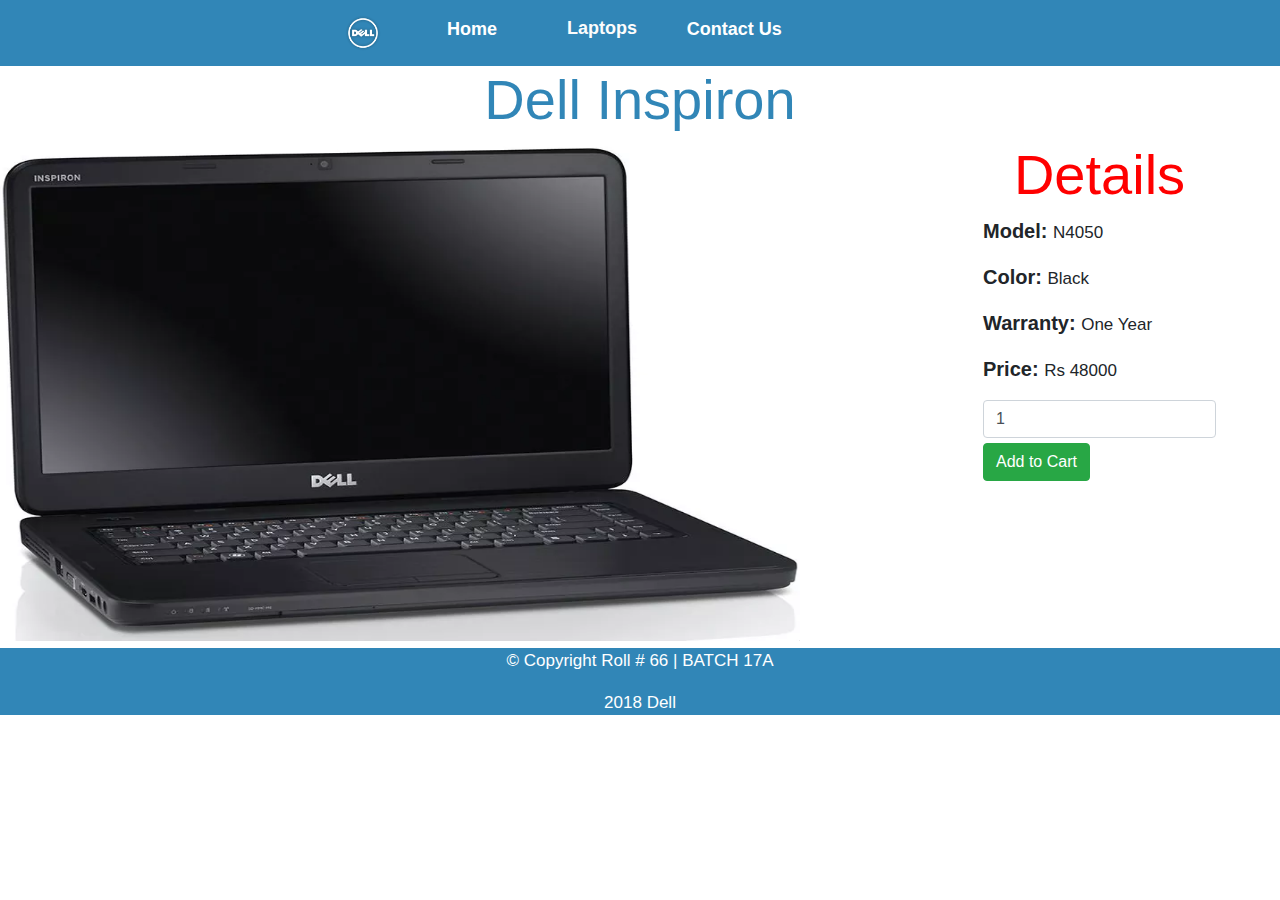
<file: public/inspiron.html>
<!DOCTYPE html>
<html lang="en">
<head>
    <!-- Required meta tags -->
    <meta charset="utf-8">
    <meta name="viewport" content="width=device-width, initial-scale=1, shrink-to-fit=no">
    <meta http-equiv="X-UA-Compatible" content="ie=edge">

    <!-- Bootstrap CSS -->
    <link rel="stylesheet" href="https://maxcdn.bootstrapcdn.com/bootstrap/4.0.0/css/bootstrap.min.css" integrity="sha384-Gn5384xqQ1aoWXA+058RXPxPg6fy4IWvTNh0E263XmFcJlSAwiGgFAW/dAiS6JXm" crossorigin="anonymous">

    <!-- CSS -->
    <link rel="stylesheet" href="indexcss.css">
    <style>
        .color{
            color: white;    
        }
        .color:hover{
            color: #fff;
        }
        .footer {
            left: 0;
            bottom: 0;
            width: 100%;
            background-color: rgba(20, 117, 173, 0.877);
            color: white;
            text-align: center;
        }
        .left, .right{
            display: inline-block;
            
        
        }
        .right{
            float: right;
            margin-right: 5%;
        }
        b{
            font-size: 20px;
        }
        p{
            font-size: 17px;
        }
        
    </style>

    <title>Inspiron</title>
</head>

<body>

    
    <!-- NAVBAR -->
    <nav class="navbar navbar-expand-md navbar-dark nav1">
        <button class="navbar-toggler" type="button" data-toggle="collapse" data-target="#collapsibleNavbar">
            <span class="navbar-toggler-icon"></span>
        </button>
        <div class="collapse navbar-collapse center" id="collapsibleNavbar">
            <div class="mainNav">
                <ul class="navbar-nav">
                    <a class="navbar-brand" href="#">
                        <img src="images/dell_logo.png" alt="logo" style="width: 80px;">
                    </a>
                    <li class="nav-item">
                        <a class="nav-link nav-log" href="index.html">Home</a>
                    </li>
                    <li class="nav-item">
                        <div class="nav2">
                            <ul class="main-menu" style="margin-left:-13% ">
                                <li> <a href="#">Laptops</a>                
                                    <div class="menu-sub">
                                        <h5 class="menu-category"></h5>
                                        <ul>   
                                            <li><a href="shopvostro.html">Vostro</a></li>
                                            <li><a href="shopinspiron.html">Inspiron</a></li>
                                            <li><a href="shoplatitude.html">Latitude</a></li>
                                        </ul>
                                    </div>
                                </li>
                            </ul>
                        </div>
                    </li>
                    <li class="nav-item">
                        <a class="nav-link nav-log" href="#">Contact Us</a>
                    </li>    
                </ul>
            </div>
        </div>  
    </nav>

    <h2 style="text-align: center; color: rgba(20, 117, 173, 0.877);" class="display-4">Dell Inspiron</h2>
    <!-- Details -->
    <div class="left_right">
        <div class="left">
            <img class="mySlides" style="height: 500px; width: 800px; display: block;" src="images/dell_inspiron2.jpg" onmouseout="src='images/dell_inspiron2.jpg'" onmouseover="src='images/dell_inspiron.jpg'" >
        </div>
        <div class="right">
            <h4 class="display-4" style="color:red; text-align: center;">Details</h4>
            <p><b>Model: </b>N4050</p>
            <p><b>Color: </b>Black</p>
            <p><b>Warranty: </b>One Year</p>
            <p><b>Price: </b>Rs 48000</p><input type="text" name="quantity" class="form-control" value="1">
            <input type="submit" name="add" style="margin-top: 5px;" class="btn btn-success" value="Add to Cart">
            
        </div>
    </div>
          
    <!-- Footer -->  
    <div class="footer">
        <p> &copy; Copyright Roll # 66 | BATCH 17A</p>
        <p>2018 <a href="#" class="color"> Dell </a></p>
    </div>
    
</body>
</html>
</file>
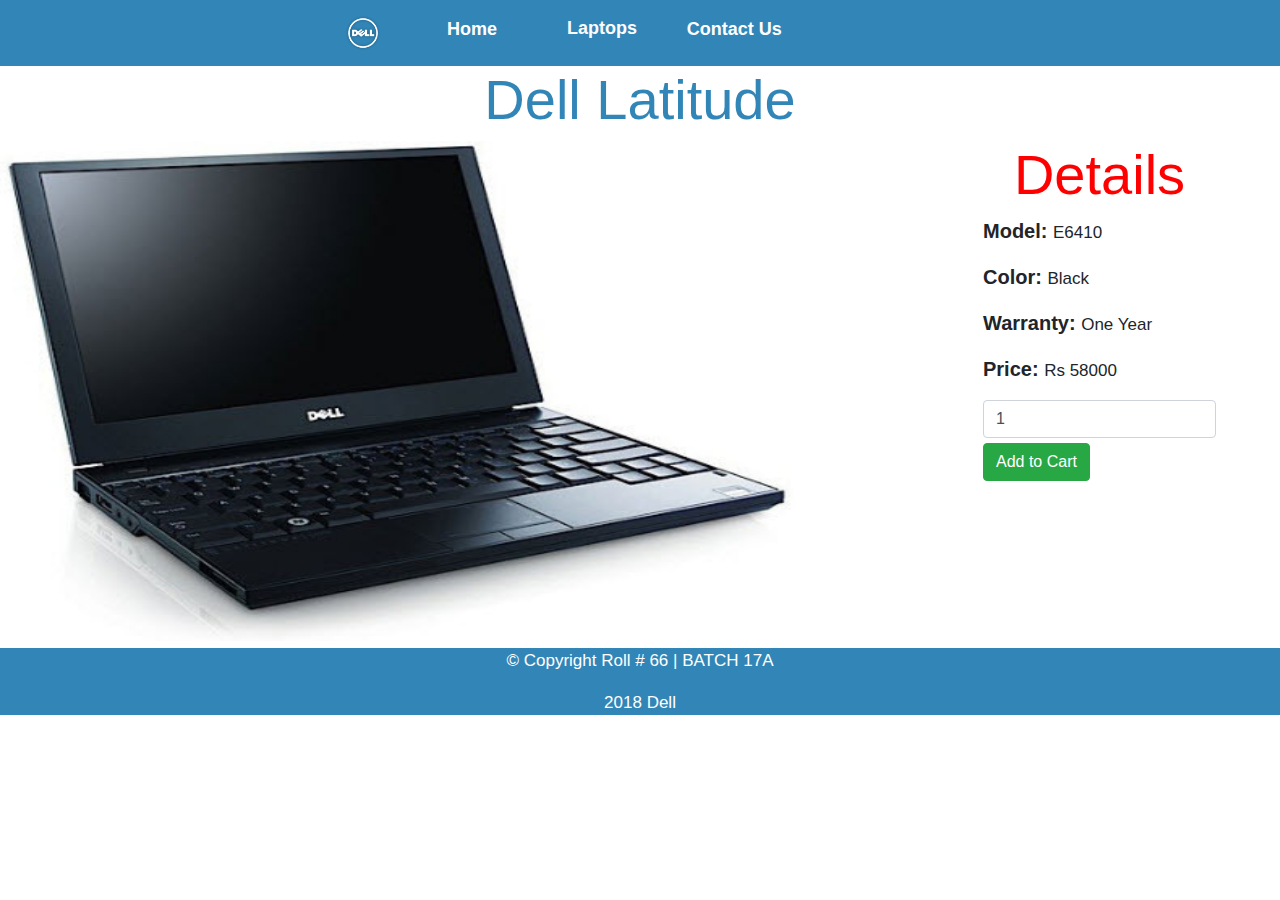
<file: public/latitude.html>
<!DOCTYPE html>
<html lang="en">
<head>
    <!-- Required meta tags -->
    <meta charset="utf-8">
    <meta name="viewport" content="width=device-width, initial-scale=1, shrink-to-fit=no">
    <meta http-equiv="X-UA-Compatible" content="ie=edge">

    <!-- Bootstrap CSS -->
    <link rel="stylesheet" href="https://maxcdn.bootstrapcdn.com/bootstrap/4.0.0/css/bootstrap.min.css" integrity="sha384-Gn5384xqQ1aoWXA+058RXPxPg6fy4IWvTNh0E263XmFcJlSAwiGgFAW/dAiS6JXm" crossorigin="anonymous">

    <!-- CSS -->
    <link rel="stylesheet" href="indexcss.css">
    <style>
        .color{
            color: white;    
        }
        .color:hover{
            color: #fff;
        }
        .footer {
            left: 0;
            bottom: 0;
            width: 100%;
            background-color: rgba(20, 117, 173, 0.877);
            color: white;
            text-align: center;
        }
        .left, .right{
            display: inline-block;
            
        
        }
        .right{
            float: right;
            margin-right: 5%;
        }
        b{
            font-size: 20px;
        }
        p{
            font-size: 17px;
        }
        
    </style>

    <title>Latitude</title>
</head>

<body>

    
    <!-- NAVBAR -->
    <nav class="navbar navbar-expand-md navbar-dark nav1">
        <button class="navbar-toggler" type="button" data-toggle="collapse" data-target="#collapsibleNavbar">
            <span class="navbar-toggler-icon"></span>
        </button>
        <div class="collapse navbar-collapse center" id="collapsibleNavbar">
            <div class="mainNav">
                <ul class="navbar-nav">
                    <a class="navbar-brand" href="#">
                        <img src="images/dell_logo.png" alt="logo" style="width: 80px;">
                    </a>
                    <li class="nav-item">
                        <a class="nav-link nav-log" href="index.html">Home</a>
                    </li>
                    <li class="nav-item">
                        <div class="nav2">
                            <ul class="main-menu" style="margin-left:-13% ">
                                <li> <a href="#">Laptops</a>                
                                    <div class="menu-sub">
                                        <h5 class="menu-category"></h5>
                                        <ul>   
                                            <li><a href="shopvostro.html">Vostro</a></li>
                                            <li><a href="shopinspiron.html">Inspiron</a></li>
                                            <li><a href="shoplatitude.html">Latitude</a></li>
                                        </ul>
                                    </div>
                                </li>
                            </ul>
                        </div>
                    </li>
                    <li class="nav-item">
                        <a class="nav-link nav-log" href="#">Contact Us</a>
                    </li>    
                </ul>
            </div>
        </div>  
    </nav>

    <h2 style="text-align: center; color: rgba(20, 117, 173, 0.877);" class="display-4">Dell Latitude</h2>
    <!-- Details -->
    <div class="left_right">
        <div class="left">
            <img class="mySlides" style="height: 500px; width: 800px; display: block;" src="images/dell_latitude.jpg" onmouseout="src='images/dell_latitude.jpg'" onmouseover="src='images/dell_latitude2.jpg'" >
        </div>
        <div class="right">
            <h4 class="display-4" style="color:red; text-align: center;">Details</h4>
            <p><b>Model: </b>E6410</p>
            <p><b>Color: </b>Black</p>
            <p><b>Warranty: </b>One Year</p>
            <p><b>Price: </b>Rs 58000</p><input type="text" name="quantity" class="form-control" value="1">
            <input type="submit" name="add" style="margin-top: 5px;" class="btn btn-success" value="Add to Cart">
            
        </div>
    </div>
          
    <!-- Footer -->  
    <div class="footer">
        <p> &copy; Copyright Roll # 66 | BATCH 17A</p>
        <p>2018 <a href="#" class="color"> Dell </a></p>
    </div>
    
</body>
</html>
</file>
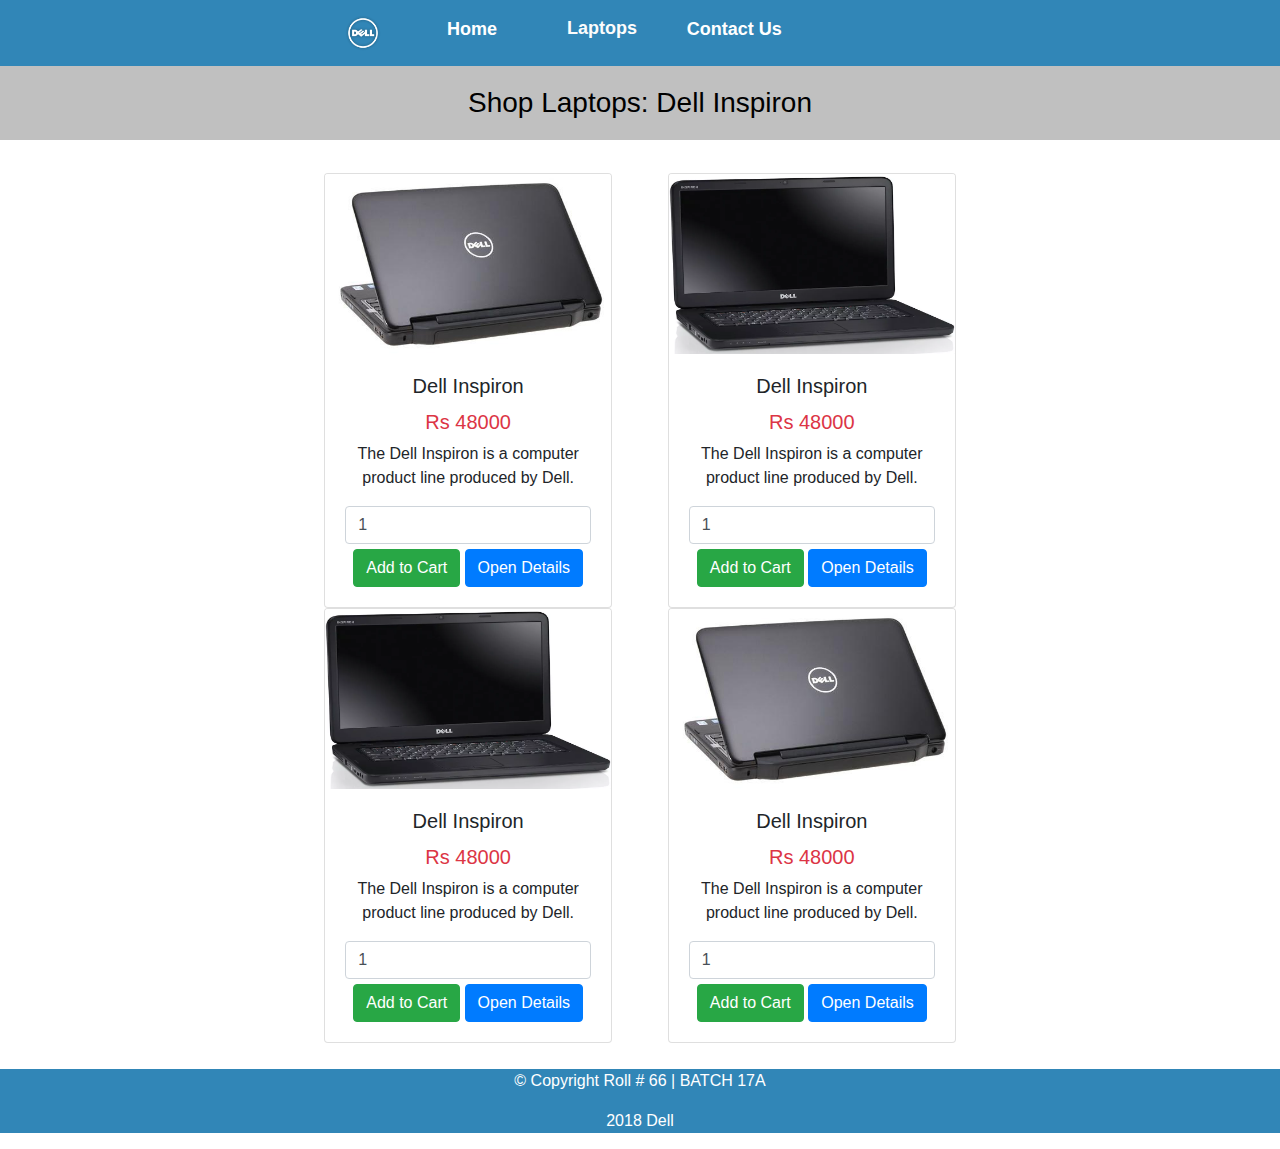
<file: public/shopinspiron.html>
<!DOCTYPE html>
<html lang="en">
<head>
    <!-- Required meta tags -->
    <meta charset="utf-8">
    <meta name="viewport" content="width=device-width, initial-scale=1, shrink-to-fit=no">
    <meta http-equiv="X-UA-Compatible" content="ie=edge">

    <!-- Bootstrap CSS -->
    <link rel="stylesheet" href="https://maxcdn.bootstrapcdn.com/bootstrap/4.0.0/css/bootstrap.min.css" integrity="sha384-Gn5384xqQ1aoWXA+058RXPxPg6fy4IWvTNh0E263XmFcJlSAwiGgFAW/dAiS6JXm" crossorigin="anonymous">

    <!-- CSS -->
    <link rel="stylesheet" href="indexcss.css">
    <style>
        .color{
            color: white;    
        }
        .color:hover{
            color: #fff;
        }
        .footer {
            left: 0;
            bottom: 0;
            width: 100%;
            background-color: rgba(20, 117, 173, 0.877);
            color: white;
            text-align: center;
        }
        h3{
            text-align: center;
            padding: 20px;
            color: black;
            background-color: silver;
        }
        h5{
            text-align: center;
        }
        .left, .right{
            display: inline-block;
            padding: 2%;
        }
        .left_right{
            text-align: center
        }
    </style>

    <title>Shopping cart | Inspiron</title>
</head>

<body>

    
    <!-- NAVBAR -->
    <nav class="navbar navbar-expand-md navbar-dark nav1">
        <button class="navbar-toggler" type="button" data-toggle="collapse" data-target="#collapsibleNavbar">
            <span class="navbar-toggler-icon"></span>
        </button>
        <div class="collapse navbar-collapse center" id="collapsibleNavbar">
            <div class="mainNav">
                <ul class="navbar-nav">
                    <a class="navbar-brand" href="#">
                        <img src="images/dell_logo.png" alt="logo" style="width: 80px;">
                    </a>
                    <li class="nav-item">
                        <a class="nav-link nav-log" href="index.html">Home</a>
                    </li>
                    <li class="nav-item">
                        <div class="nav2">
                            <ul class="main-menu" style="margin-left:-13% ">
                                <li> <a href="#">Laptops</a>                
                                    <div class="menu-sub">
                                        <h5 class="menu-category"></h5>
                                        <ul>   
                                            <li><a href="shopvostro.html">Vostro</a></li>
                                            <li><a href="shopinspiron.html">Inspiron</a></li>
                                            <li><a href="shoplatitude.html">Latitude</a></li>
                                        </ul>
                                    </div>
                                </li>
                            </ul>
                        </div>
                    </li>
                    <li class="nav-item">
                        <a class="nav-link nav-log" href="#">Contact Us</a>
                    </li>    
                </ul>
            </div>
        </div>  
    </nav>

    <!-- Shopping Cart -->
    <h3>Shop Laptops: Dell Inspiron</h3>
    <div class="left_right">
        <div  class="left">
            <div class="card" style="width: 18rem;">
                <img class="card-img-top" src=images/dell_inspiron.jpg width="286" height="180" alt="Card image cap">
                <div class="card-body">
                <h5 class="card-title">Dell Inspiron</h5>
                <h5 class="text-danger">Rs 48000</h5>
                <p class="card-text">The Dell Inspiron is a computer product line produced by Dell.</p>
                <input type="text" name="quantity" class="form-control" value="1">
                <input type="submit" name="add" style="margin-top: 5px;" class="btn btn-success" value="Add to Cart">
                <a href="inspiron.html" class="btn btn-primary" style="margin-top: 5px;">Open Details</a>
                </div>
            </div>
            <div class="card" style="width: 18rem;">
                <img class="card-img-top" src=images/dell_inspiron2.jpg width="286" height="180" alt="Card image cap">
                <div class="card-body">
                <h5 class="card-title">Dell Inspiron</h5>
                <h5 class="text-danger">Rs 48000</h5>
                <p class="card-text">The Dell Inspiron is a computer product line produced by Dell.</p>
                <input type="text" name="quantity" class="form-control" value="1">
                <input type="submit" name="add" style="margin-top: 5px;" class="btn btn-success" value="Add to Cart">
                <a href="inspiron.html" class="btn btn-primary" style="margin-top: 5px;">Open Details</a>
                </div>
            </div>
        </div>
        <div  class="right">
            <div class="card" style="width: 18rem;">
                <img class="card-img-top" src=images/dell_inspiron2.jpg width="286" height="180" alt="Card image cap">
                <div class="card-body">
                <h5 class="card-title">Dell Inspiron</h5>
                <h5 class="text-danger">Rs 48000</h5>
                <p class="card-text">The Dell Inspiron is a computer product line produced by Dell.</p>
                <input type="text" name="quantity" class="form-control" value="1">
                <input type="submit" name="add" style="margin-top: 5px;" class="btn btn-success" value="Add to Cart">
                <a href="inspiron.html" class="btn btn-primary" style="margin-top: 5px;">Open Details</a>
                </div>
            </div>
            <div class="card" style="width: 18rem;">
                <img class="card-img-top" src=images/dell_inspiron.jpg width="286" height="180" alt="Card image cap">
                <div class="card-body">
                <h5 class="card-title">Dell Inspiron</h5>
                <h5 class="text-danger">Rs 48000</h5>
                <p class="card-text">The Dell Inspiron is a computer product line produced by Dell.</p>
                <input type="text" name="quantity" class="form-control" value="1">
                <input type="submit" name="add" style="margin-top: 5px;" class="btn btn-success" value="Add to Cart">
                <a href="inspiron.html" class="btn btn-primary" style="margin-top: 5px;">Open Details</a>
                </div>
            </div>
        </div>
    </div>
          
    <!-- Footer -->  
    <div class="footer">
        <p> &copy; Copyright Roll # 66 | BATCH 17A</p>
        <p>2018 <a href="#" class="color"> Dell </a></p>
    </div>
    
</body>
</html>
</file>
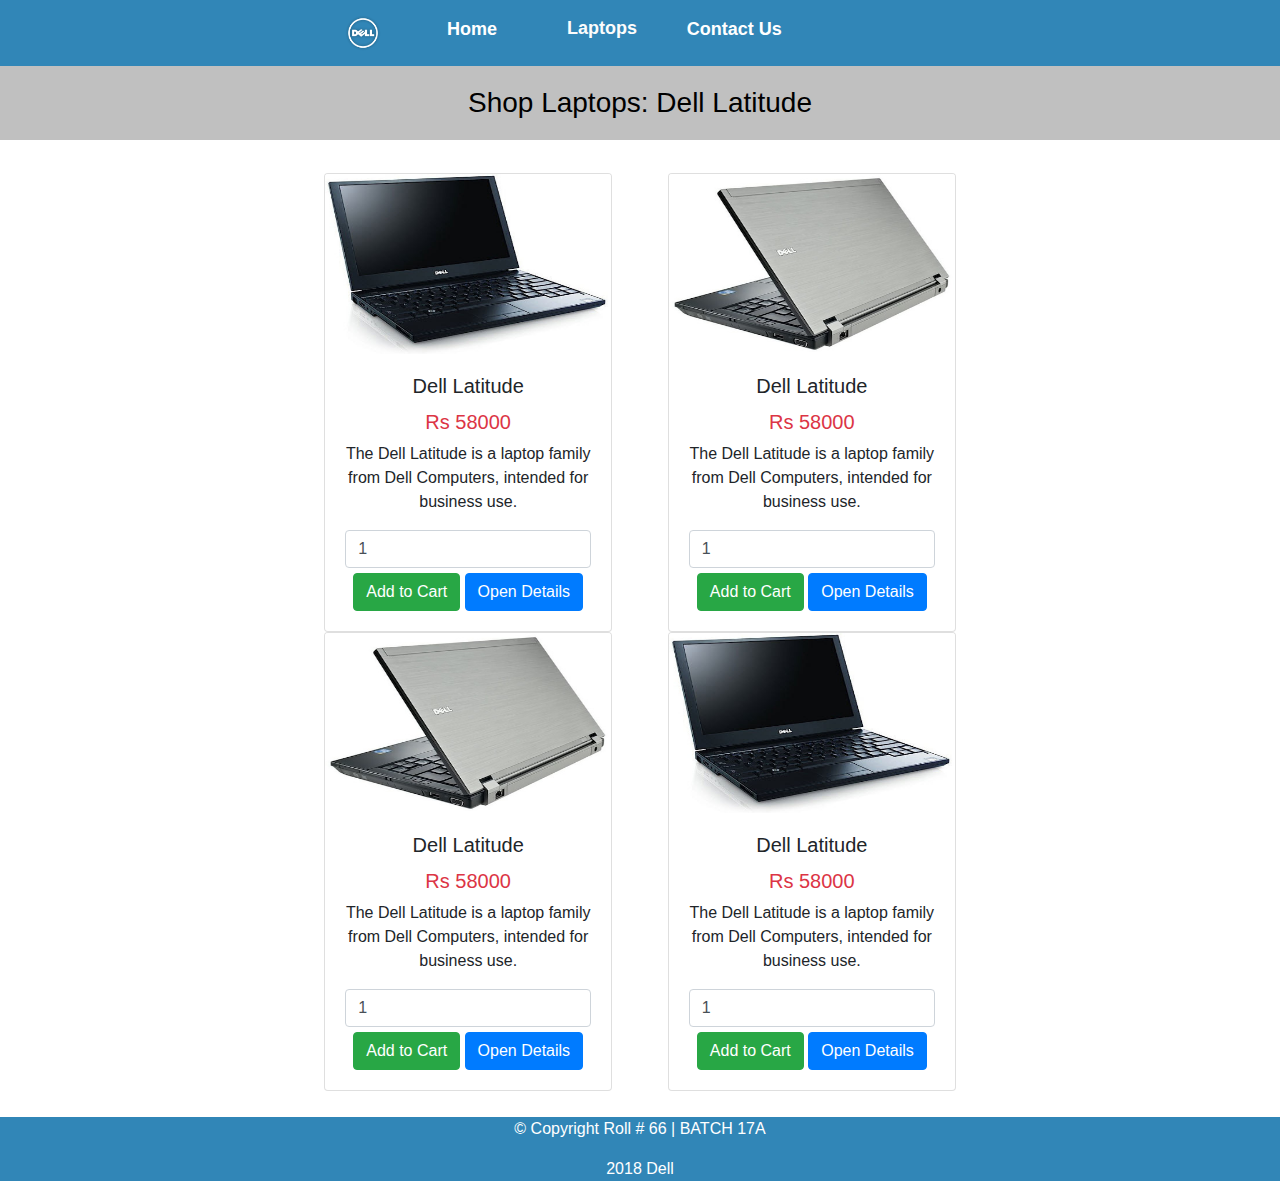
<file: public/shoplatitude.html>
<!DOCTYPE html>
<html lang="en">
<head>
    <!-- Required meta tags -->
    <meta charset="utf-8">
    <meta name="viewport" content="width=device-width, initial-scale=1, shrink-to-fit=no">
    <meta http-equiv="X-UA-Compatible" content="ie=edge">

    <!-- Bootstrap CSS -->
    <link rel="stylesheet" href="https://maxcdn.bootstrapcdn.com/bootstrap/4.0.0/css/bootstrap.min.css" integrity="sha384-Gn5384xqQ1aoWXA+058RXPxPg6fy4IWvTNh0E263XmFcJlSAwiGgFAW/dAiS6JXm" crossorigin="anonymous">

    <!-- CSS -->
    <link rel="stylesheet" href="indexcss.css">
    <style>
        .color{
            color: white;    
        }
        .color:hover{
            color: #fff;
        }
        .footer {
            left: 0;
            bottom: 0;
            width: 100%;
            background-color: rgba(20, 117, 173, 0.877);
            color: white;
            text-align: center;
        }
        h3{
            text-align: center;
            padding: 20px;
            color: black;
            background-color: silver;
        }
        h5{
            text-align: center;
        }
        .left, .right{
            display: inline-block;
            padding: 2%;
        }
        .left_right{
            text-align: center
        }
    </style>

    <title>Shopping cart | Latitude</title>
</head>

<body>

    
    <!-- NAVBAR -->
    <nav class="navbar navbar-expand-md navbar-dark nav1">
        <button class="navbar-toggler" type="button" data-toggle="collapse" data-target="#collapsibleNavbar">
            <span class="navbar-toggler-icon"></span>
        </button>
        <div class="collapse navbar-collapse center" id="collapsibleNavbar">
            <div class="mainNav">
                <ul class="navbar-nav">
                    <a class="navbar-brand" href="#">
                        <img src="images/dell_logo.png" alt="logo" style="width: 80px;">
                    </a>
                    <li class="nav-item">
                        <a class="nav-link nav-log" href="index.html">Home</a>
                    </li>
                    <li class="nav-item">
                        <div class="nav2">
                            <ul class="main-menu" style="margin-left:-13% ">
                                <li> <a href="#">Laptops</a>                
                                    <div class="menu-sub">
                                        <h5 class="menu-category"></h5>
                                        <ul>   
                                            <li><a href="shopvostro.html">Vostro</a></li>
                                            <li><a href="shopinspiron.html">Inspiron</a></li>
                                            <li><a href="shoplatitude.html">Latitude</a></li>
                                        </ul>
                                    </div>
                                </li>
                            </ul>
                        </div>
                    </li>
                    <li class="nav-item">
                        <a class="nav-link nav-log" href="#">Contact Us</a>
                    </li>    
                </ul>
            </div>
        </div>  
    </nav>

    <!-- Shopping Cart -->
    <h3>Shop Laptops: Dell Latitude</h3>
    <div class="left_right">
        <div  class="left">
            <div class="card" style="width: 18rem;">
                <img class="card-img-top" src=images/dell_latitude.jpg width="286" height="180" alt="Card image cap">
                <div class="card-body">
                <h5 class="card-title">Dell Latitude</h5>
                <h5 class="text-danger">Rs 58000</h5>
                <p class="card-text">The Dell Latitude is a laptop family from Dell Computers, intended for business use.</p>
                <input type="text" name="quantity" class="form-control" value="1">
                <input type="submit" name="add" style="margin-top: 5px;" class="btn btn-success" value="Add to Cart">
                <a href="latitude.html" class="btn btn-primary" style="margin-top: 5px;">Open Details</a>
                </div>
            </div>
            <div class="card" style="width: 18rem;">
                <img class="card-img-top" src=images/dell_latitude2.jpg width="286" height="180" alt="Card image cap">
                <div class="card-body">
                <h5 class="card-title">Dell Latitude</h5>
                <h5 class="text-danger">Rs 58000</h5>
                <p class="card-text">The Dell Latitude is a laptop family from Dell Computers, intended for business use.</p>
                <input type="text" name="quantity" class="form-control" value="1">
                <input type="submit" name="add" style="margin-top: 5px;" class="btn btn-success" value="Add to Cart">
                <a href="latitude.html" class="btn btn-primary" style="margin-top: 5px;">Open Details</a>
                </div>
            </div>
        </div>
        <div  class="right">
            <div class="card" style="width: 18rem;">
                <img class="card-img-top" src=images/dell_latitude2.jpg width="286" height="180" alt="Card image cap">
                <div class="card-body">
                <h5 class="card-title">Dell Latitude</h5>
                <h5 class="text-danger">Rs 58000</h5>
                <p class="card-text">The Dell Latitude is a laptop family from Dell Computers, intended for business use.</p>
                <input type="text" name="quantity" class="form-control" value="1">
                <input type="submit" name="add" style="margin-top: 5px;" class="btn btn-success" value="Add to Cart">
                <a href="latitude.html" class="btn btn-primary" style="margin-top: 5px;">Open Details</a>
                </div>
            </div>
            <div class="card" style="width: 18rem;">
                <img class="card-img-top" src=images/dell_latitude.jpg width="286" height="180" alt="Card image cap">
                <div class="card-body">
                <h5 class="card-title">Dell Latitude</h5>
                <h5 class="text-danger">Rs 58000</h5>
                <p class="card-text">The Dell Latitude is a laptop family from Dell Computers, intended for business use.</p>
                <input type="text" name="quantity" class="form-control" value="1">
                <input type="submit" name="add" style="margin-top: 5px;" class="btn btn-success" value="Add to Cart">
                <a href="latitude.html" class="btn btn-primary" style="margin-top: 5px;">Open Details</a>
                </div>
            </div>
        </div>
    </div>
          
    <!-- Footer -->  
    <div class="footer">
        <p> &copy; Copyright Roll # 66 | BATCH 17A</p>
        <p>2018 <a href="#" class="color"> Dell </a></p>
    </div>
    
</body>
</html>
</file>
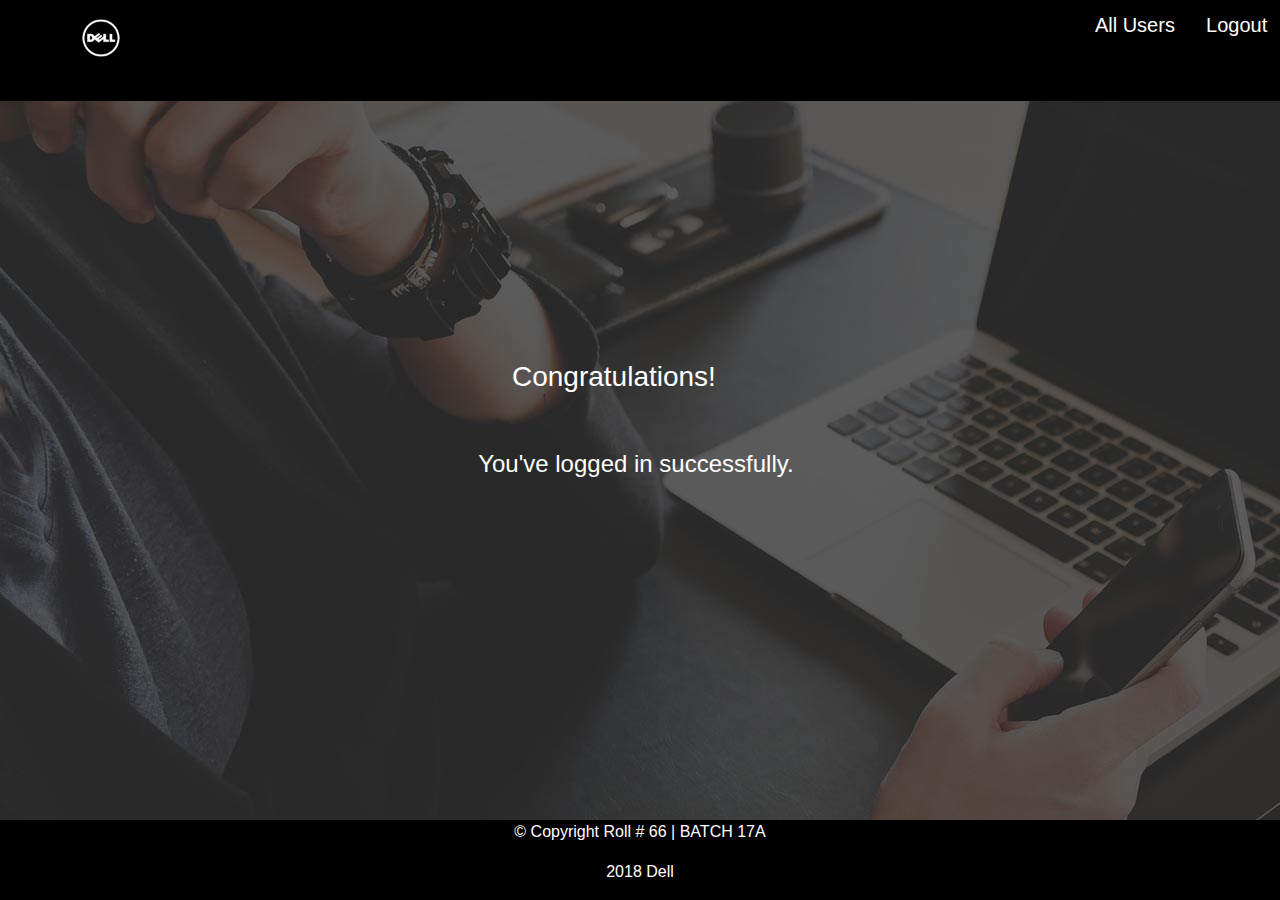
<file: public/successfullLogin.html>
<!DOCTYPE html>
<html lang="en">
<head>
    <!-- Required meta tags -->
    <meta charset="utf-8">
    <meta name="viewport" content="width=device-width, initial-scale=1, shrink-to-fit=no">
    <meta http-equiv="X-UA-Compatible" content="ie=edge">

    <!-- Bootstrap CSS -->
    <link rel="stylesheet" href="https://maxcdn.bootstrapcdn.com/bootstrap/4.0.0/css/bootstrap.min.css" integrity="sha384-Gn5384xqQ1aoWXA+058RXPxPg6fy4IWvTNh0E263XmFcJlSAwiGgFAW/dAiS6JXm" crossorigin="anonymous">

    <!-- CSS -->
    <link rel="stylesheet" href="indexcss.css">
    <link rel="stylesheet" href="logincss.css">
    <link rel="stylesheet" href="successfullLogincss.css">

    <title>Successfull Login | Dell Pakistan</title>
</head>

<body>
    <!-- Header -->
    <header>
        <div>
            <img src="images/dell_logo.png" alt="Dell_Logo" width="100px" height="50px">
            <div class="d-inline-block" style="float: right"> 
                <a href="allusers.html" class="light h5">All Users </a> 
                <a href="index.html" class="light h5">&emsp; Logout</a>
            </div>
        </div>
    </header>

    <!-- Body -->
    <div class="container">
        <h3 class="loggedin">Congratulations!</h3>
        <h4 class="loggedin">You've logged in successfully.</h4>
    </div>
    
    <!-- Footer -->    
    <div class="footer">
        <p> &copy; Copyright Roll # 66 | BATCH 17A</p>
        <p>2018 <a href="#" class="color"> Dell </a></p>
    </div>
</body>
</html>
</file>
<file: public/indexcss.css>
.nav1{
    color: rgb(255, 255, 255);
    font-size: 18px;
    font-family: 'Franklin Gothic Medium', 'Arial Narrow', Arial, sans-serif;
    font-weight: bold;
    text-indent: 20px;
    background-color: rgba(20, 117, 173, 0.877); 
}

.mainNav{
    margin-right: 15%;
}

.nav-log{
    color: #fff!important;
}

.nav-lg{
    color: #fff;
    background-color: rgba(20, 117, 173, 0.877); 
}

.center{
    display: flex; 
    justify-content: center;
} 

.footer{
    background-color: rgba(20, 117, 173, 0.877);
    color: #fff!important;
}

.link1{
    text-indent: 10px;
    font-size: 13px;
    text-decoration-color: blue;
}
.link1:hover{
    text-decoration: underline;
}

.poster{
    border-color: white;
    border-width: 20px;
    border-style: solid;
}

.navbar-right{
    float: right;
}

.footerTable{
    font-size: 12px;
    text-decoration-color: white;
    color: white!important;
}

.copyright{
    text-align: center;
    margin: auto;
    padding: 12px;
    width: 922px;
}

table{
    margin: auto;
}

.mainNav li:hover {
    background: rgba(25, 108, 156, 0.877);
    
}

.login input{
    border: 1px solid #ccc;
    border-radius: 5px;
    padding: 5px;    
    margin-bottom: 5px;
}

/* Laptop dropdown */
.nav2 li {
    display: inline-block;
}
.nav2 a {
color: rgb(252, 252, 252);
text-decoration: none;
display: block;
padding: .4em .1em;
}
.nav2 li:hover a {
color: rgb(227, 227, 240);
}
.menu-sub {
position: absolute;
background: rgba(25, 108, 156, 0.577);
width: 15%;
display: none;
color: rgb(233, 233, 240);
padding: 1em;
}
.nav2 li:hover .menu-sub {
display: block;
}
.menu-sub li {
display: block;
}
.menu-sub a {
padding: 0;
margin-bottom: .5em;
}
/* Laptop dropdown ends */
</file>
<file: public/logincss.css>
header{
    background-color: black;
    padding-left: 4%;
    padding-top: 1%;
    padding-bottom: 3%;
    padding-right: 1%;
}

.footer1{
    background-color: #e2dddd; 
    color: black;
    padding: 0.7em;
    font-size: 0.9em;
}
.footer1 a:hover{
    color: black;
}
.footer2{
    padding: 0.8em;
    font-size: 0.9em;
}
.color1{
    color: #1a1919;
}
li{
    list-style: none;
    text-indent: 1em;
}
.form{
    padding-top: 2em;
}
#forgot-pwd :hover{
    text-decoration: none;
}
#forgot-pwd{
    font-size: 0.8em;
}
</file>
<file: public/successfullLogincss.css>
.color{
    color: white;    
}
.color:hover{
    color: #fff;
}
body{
    background-image: url(images/dell4.jpg);
    background-repeat: no-repeat;
}
h3{
    position: absolute;
    top: 40%;
    bottom: 60%;
    left: 40%;
    right: 60%;
    color: #fff;
}
h4{
    position: absolute;
    top: 50%;
    bottom: 50%;
    right: 38%;
    color: #fff;
}
.footer {
    position: fixed;
    left: 0;
    bottom: 0;
    width: 100%;
    background-color: black;
    color: white;
    text-align: center;
}
.light{
    color: white;
}
.light:hover{
    text-decoration: none;
    color: rgb(212, 211, 211);
}
</file>
